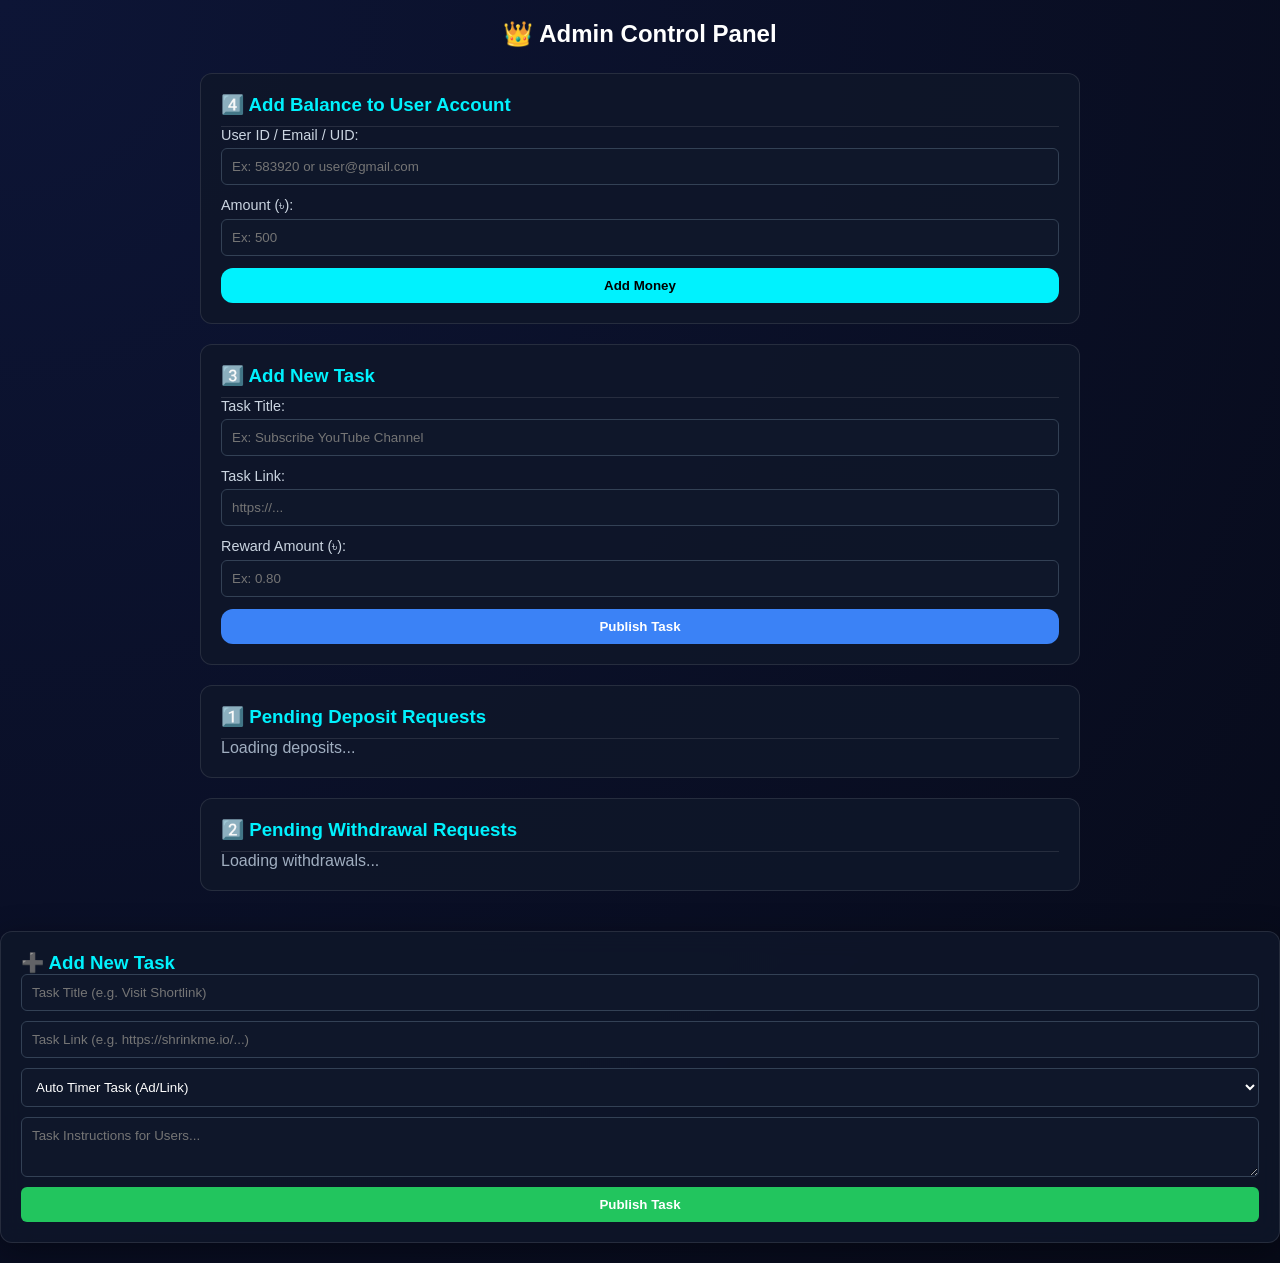
<file: admin.html>
<!DOCTYPE html>
<html lang="bn">
<head>
  <meta charset="UTF-8">
  <meta name="viewport" content="width=device-width, initial-scale=1.0">
  <title>Admin Panel - TBP Online</title>
  <link rel="stylesheet" href="style.css">
  <style>
    .admin-card { background: rgba(15, 23, 42, 0.9); border: 1px solid rgba(255,255,255,0.1); border-radius: 12px; padding: 20px; margin-bottom: 20px; }
    .admin-card h3 { margin-top: 0; color: #00f2fe; border-bottom: 1px solid rgba(255,255,255,0.1); padding-bottom: 10px; }
    .form-group { margin-bottom: 12px; }
    .form-group label { display: block; color: #cbd5e1; margin-bottom: 5px; font-size: 0.9rem; }
    .form-group input { width: 100%; padding: 10px; border-radius: 6px; border: 1px solid #334155; background: #0f172a; color: #fff; box-sizing: border-box; }
    .glass-card { background: rgba(255, 255, 255, 0.05); border: 1px solid rgba(255, 255, 255, 0.1); padding: 15px; border-radius: 10px; }
  </style>
</head>
<body>
  <div class="container" style="max-width: 900px; padding: 20px 10px;">
    <h2 style="color: #fff; text-align: center; margin-bottom: 25px;">👑 Admin Control Panel</h2>

    <!-- 4️⃣ Add Balance to User Account -->
    <div class="admin-card">
      <h3>4️⃣ Add Balance to User Account</h3>
      <form id="addBalanceForm">
        <div class="form-group">
          <label>User ID / Email / UID:</label>
          <input type="text" id="targetUserId" placeholder="Ex: 583920 or user@gmail.com" required>
        </div>
        <div class="form-group">
          <label>Amount (৳):</label>
          <input type="number" id="addAmount" step="0.01" placeholder="Ex: 500" required>
        </div>
        <button type="submit" class="btn" style="width: 100%; background: #00f2fe; color: #000; font-weight: bold;">Add Money</button>
      </form>
    </div>

    <!-- 3️⃣ Add New Task -->
    <div class="admin-card">
      <h3>3️⃣ Add New Task</h3>
      <form id="addTaskForm">
        <div class="form-group">
          <label>Task Title:</label>
          <input type="text" id="taskTitle" placeholder="Ex: Subscribe YouTube Channel" required>
        </div>
        <div class="form-group">
          <label>Task Link:</label>
          <input type="url" id="taskLink" placeholder="https://..." required>
        </div>
        <div class="form-group">
          <label>Reward Amount (৳):</label>
          <input type="number" id="taskReward" step="0.1" placeholder="Ex: 0.80" required>
        </div>
        <button type="submit" class="btn" style="width: 100%; background: #3b82f6;">Publish Task</button>
      </form>
    </div>

    <!-- 1️⃣ Pending Deposit Requests -->
    <div class="admin-card">
      <h3>1️⃣ Pending Deposit Requests</h3>
      <div id="depositsList">
        <p style="color: var(--text-secondary);">Loading deposits...</p>
      </div>
    </div>

    <!-- 2️⃣ Pending Withdrawal Requests -->
    <div class="admin-card">
      <h3>2️⃣ Pending Withdrawal Requests</h3>
      <div id="withdrawalsList">
        <p style="color: var(--text-secondary);">Loading withdrawals...</p>
      </div>
    </div>

  </div>

  <!-- ➕ Add New Task Form -->
<div class="glass-card" style="padding: 20px; background: rgba(15, 23, 42, 0.85); border-radius: 12px; border: 1px solid rgba(255, 255, 255, 0.1); margin-bottom: 20px;">
  <h3 style="color: #00f2fe; margin-top: 0;">➕ Add New Task</h3>
  <form id="addTaskForm" style="display: flex; flex-direction: column; gap: 10px;">
    <input type="text" id="taskTitle" placeholder="Task Title (e.g. Visit Shortlink)" required style="padding: 10px; border-radius: 6px; border: 1px solid #334155; background: #0f172a; color: #fff;">
    
    <input type="url" id="taskLink" placeholder="Task Link (e.g. https://shrinkme.io/...)" required style="padding: 10px; border-radius: 6px; border: 1px solid #334155; background: #0f172a; color: #fff;">
    
    <select id="taskType" style="padding: 10px; border-radius: 6px; border: 1px solid #334155; background: #0f172a; color: #fff;">
      <option value="auto">Auto Timer Task (Ad/Link)</option>
      <option value="manual">Manual Proof Task (CPA Offer/App)</option>
    </select>
    
    <textarea id="taskInstructions" placeholder="Task Instructions for Users..." required style="padding: 10px; border-radius: 6px; border: 1px solid #334155; background: #0f172a; color: #fff; height: 60px;"></textarea>
    
    <button type="submit" style="background: #22c55e; color: #fff; padding: 10px; border: none; border-radius: 6px; font-weight: bold; cursor: pointer;">Publish Task</button>
  </form>
</div>
  
  <script type="module" src="admin.js"></script>
</body>
</html>
</file>
<file: style.css>
/* Glassmorphism Dark Blue + White Theme */
:root {
  --bg-primary: #0a0f24;
  --bg-secondary: #121838;
  --glass-bg: rgba(255, 255, 255, 0.05);
  --glass-border: rgba(255, 255, 255, 0.1);
  --text-primary: #ffffff;
  --text-secondary: #a0aec0;
  --accent-blue: #2563eb;
  --accent-cyan: #06b6d4;
  --accent-green: #10b981;
  --accent-red: #ef4444;
  --radius: 12px;
}

* {
  margin: 0;
  padding: 0;
  box-sizing: border-box;
  font-family: 'Segoe UI', Tahoma, Geneva, Verdana, sans-serif;
}

body {
  background: radial-gradient(circle at top left, #0d1536, #070a18);
  color: var(--text-primary);
  min-height: 100vh;
  display: flex;
  flex-direction: column;
}

.glass-card {
  background: var(--glass-bg);
  backdrop-filter: blur(12px);
  -webkit-backdrop-filter: blur(12px);
  border: 1px solid var(--glass-border);
  border-radius: var(--radius);
  padding: 24px;
  box-shadow: 0 8px 32px 0 rgba(0, 0, 0, 0.37);
}

.container {
  width: 90%;
  max-width: 1200px;
  margin: 0 auto;
  padding: 20px 0;
}

header {
  display: flex;
  justify-content: space-between;
  align-items: center;
  padding: 20px 0;
  border-bottom: 1px solid var(--glass-border);
}

.logo {
  font-size: 24px;
  font-weight: bold;
  background: linear-gradient(45deg, var(--accent-cyan), var(--accent-blue));
  -webkit-background-clip: text;
  -webkit-text-fill-color: transparent;
}

nav a {
  color: var(--text-secondary);
  text-decoration: none;
  margin-left: 20px;
  transition: 0.3s;
}

nav a:hover, nav a.active {
  color: var(--text-primary);
}

.btn {
  background: linear-gradient(135deg, var(--accent-blue), var(--accent-cyan));
  color: white;
  border: none;
  padding: 10px 20px;
  border-radius: var(--radius);
  cursor: pointer;
  font-weight: 600;
  transition: transform 0.2s, box-shadow 0.2s;
  text-decoration: none;
  display: inline-block;
}

.btn:hover {
  transform: translateY(-2px);
  box-shadow: 0 4px 15px rgba(6, 182, 212, 0.4);
}

.form-group {
  margin-bottom: 15px;
}

.form-group label {
  display: block;
  margin-bottom: 5px;
  color: var(--text-secondary);
}

.form-group input, .form-group select {
  width: 100%;
  padding: 12px;
  border-radius: var(--radius);
  border: 1px solid var(--glass-border);
  background: rgba(255, 255, 255, 0.08);
  color: white;
  outline: none;
}

.grid-3 {
  display: grid;
  grid-template-columns: repeat(auto-fit, minmax(280px, 1fr));
  gap: 20px;
  margin-top: 20px;
}

/* Toast Notification */
#toast-container {
  position: fixed;
  bottom: 20px;
  right: 20px;
  z-index: 1000;
}

.toast {
  background: var(--bg-secondary);
  border-left: 4px solid var(--accent-blue);
  color: white;
  padding: 12px 20px;
  border-radius: 6px;
  margin-top: 10px;
  box-shadow: 0 4px 12px rgba(0,0,0,0.5);
  animation: slideIn 0.3s ease;
}

@keyframes slideIn {
  from { transform: translateX(100%); }
  to { transform: translateX(0); }
}

@media (max-width: 768px) {
  header { flex-direction: column; gap: 15px; }
  nav { display: flex; flex-wrap: wrap; gap: 10px; justify-content: center; }
  nav a { margin: 0; }
}
</file>
